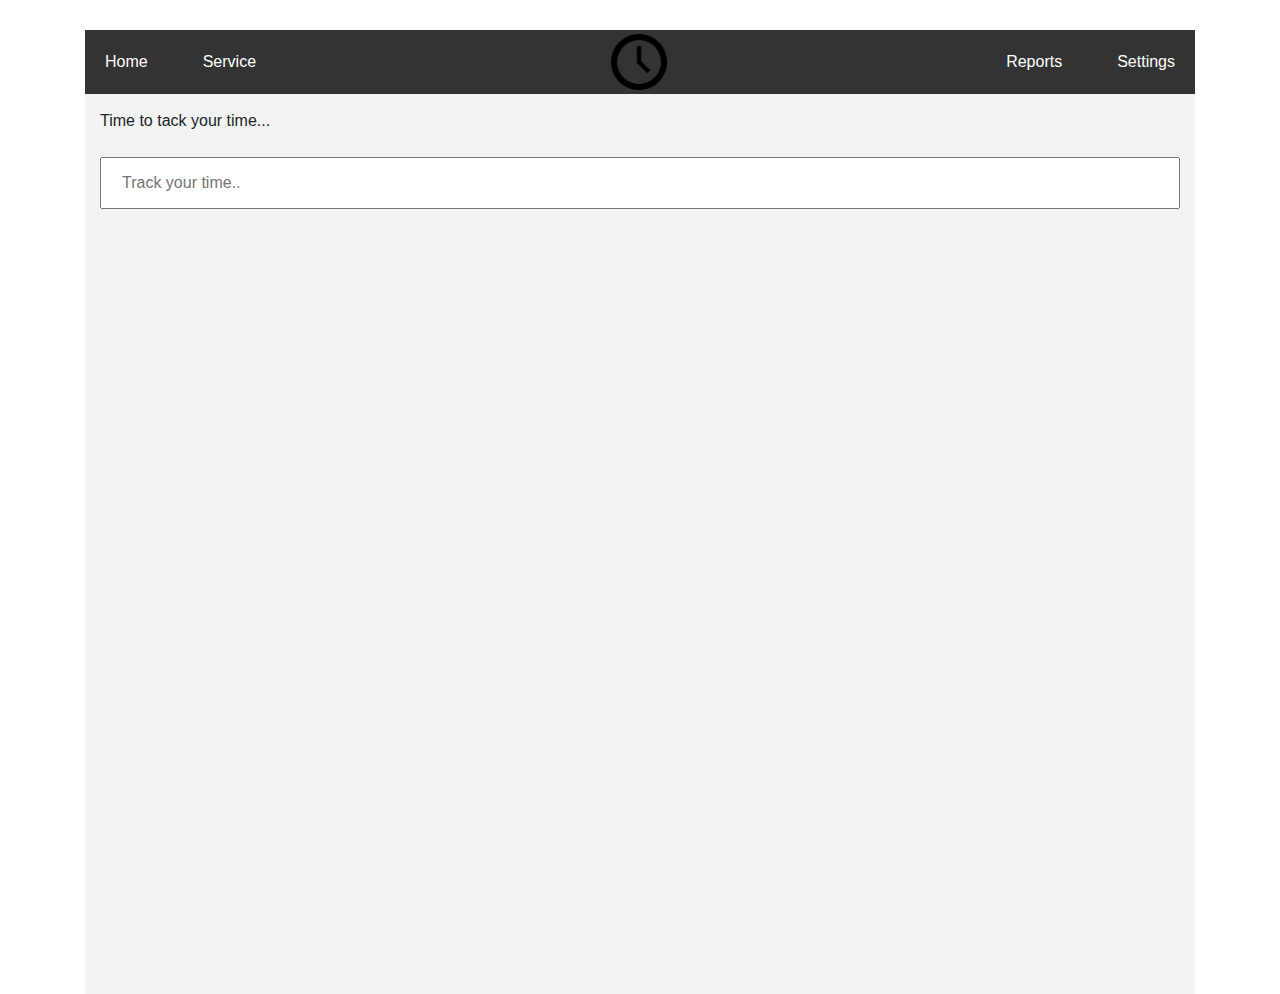
<file: index.html>
<html>
    <head>
        <title>Made by Marco Fischer miau</title>
        <link rel="stylesheet" type="text/css" href="css/mainstyles.css">
        <link rel="stylesheet" type="text/css" href="css/bootstrap.min.css">
        <script src="js/jquery-3.3.1.min.js"></script>
        <script src="js/bootstrap.min.js"></script>
    </head>

    <body class="container">

    <ul class="nav-area" role="navigation">
        <li><a href="#">Home</a></li>
        <li><a href="#">Service</a></li>
        <li class="center-clock"><img src="media/images/uhr.png" alt="FischerSolution"</li>
        <li><a href="#">Reports</a></li>
        <li><a href="#">Settings</a></li>
    </ul>

    <div class="main-content">
        <p>Time to tack your time...</p>
        <input type="text" id="tinput" name="timeinput" placeholder="Track your time..">
    </div>

    </body>
</html>
</file>
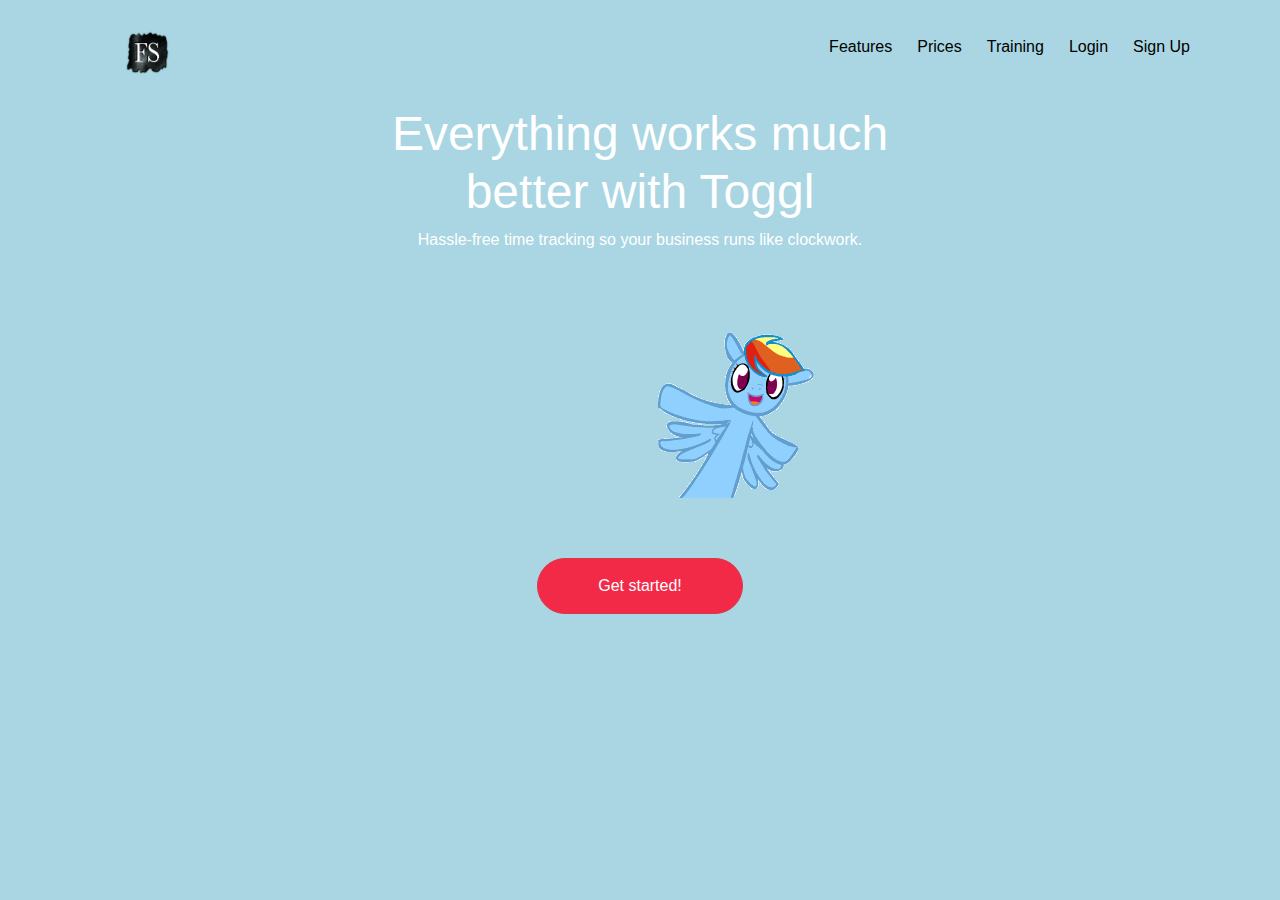
<file: html/start.html>
<html>
    <head>
        <title>Made by Marco Fischer</title>
        <link rel="stylesheet" type="text/css" href="../css/bootstrap.min.css">
        <link rel="stylesheet" type="text/css" href="../css/start.css">
        <script src="../js/jquery-3.3.1.min.js"></script>
        <script src="../js/bootstrap.min.js"></script>
    </head>

    <body class="container">

    <ul class="start-nav">
        <li class="start-logo"><img src="../media/images/newlogo.png" alt="" height="45px" width="45px"></li>
        <li><a href="#">Features</a></li>
        <li><a href="#">Prices</a></li>
        <li><a href="#">Training</a></li>
        <li><a href="#">Login</a></li>
        <li><a href="#">Sign Up</a></li>
    </ul>

    <div class="teaser-text">
        <h1>Everything works much better with Toggl</h1>
        <p>Hassle-free time tracking so your business runs like clockwork.</p>
        <img src="../media/images/start-gif.gif" >
    </div>

    <div class="teaser-btn">
        <button class="btn btn-danger" type="button" name="button">Get started!</button>
    </div>
    </body>
</html>
</file>
<file: css/mainstyles.css>
main {  width: 70% }

.nav-area {
    background-color: #333;
    display: flex;
    list-style: none;
    margin: 30px 0 0 0;
    padding: 0;
}

.nav-area img{
    height: 100%;
    max-height: 56px;
    margin-top: 4px;
}
.nav-area li a {
    color: #FFF;
    display: block;
    padding: 20px;
    text-decoration: none;
}

.nav-area li a.active {
    background: rgba(195, 195, 195, 0.4);
    color: #FFF;
}

.nav-area li a:hover:not(.active) {
    background: rgba(195, 195, 195, 0.4);
    color: #FFF;
    text-decoration: none;
}

.center-clock {
    margin-left: auto;
    margin-right: auto;
}

.nav-area li:not(:last-child):not(.center-clock) { margin-right: 15px; }

.main-content {
    background: rgba(195, 195, 195, 0.2);
    min-height: 100%;
    padding: 15px;
}

input[type=text], select {
    width: 100%;
    padding: 12px 20px;
    margin: 8px 0;
}
</file>
<file: css/start.css>
body {
    background: rgb(169, 214, 226);
}

.start-nav {
    display: flex;
    list-style: none;
    margin: 30px 0 0 0
}

.start-logo {
    margin-right: auto;
}

.start-nav li a {
    color: #000;
    display: block;
    padding: 5px;
    text-decoration: none;
}

.start-nav li:not(:last-child):not(.start-logo) { margin-right: 15px; }

.teaser-text {
    width: 50%;
    margin: 30px auto;
    text-align: center;
}
.teaser-text h1 {
    color: white;
    font-size: 48px;
    text-align: center;
}

.teaser-text p { color: white; }

.teaser-text img { margin: 30px 0; }

.btn-danger {
    background-color: rgb(243, 41, 72);
    border-radius: 40px;
    box-sizing: border-box;
    margin: 0 auto;
    padding: 15px 60px;
}

.teaser-btn { text-align: center; }
</file>
